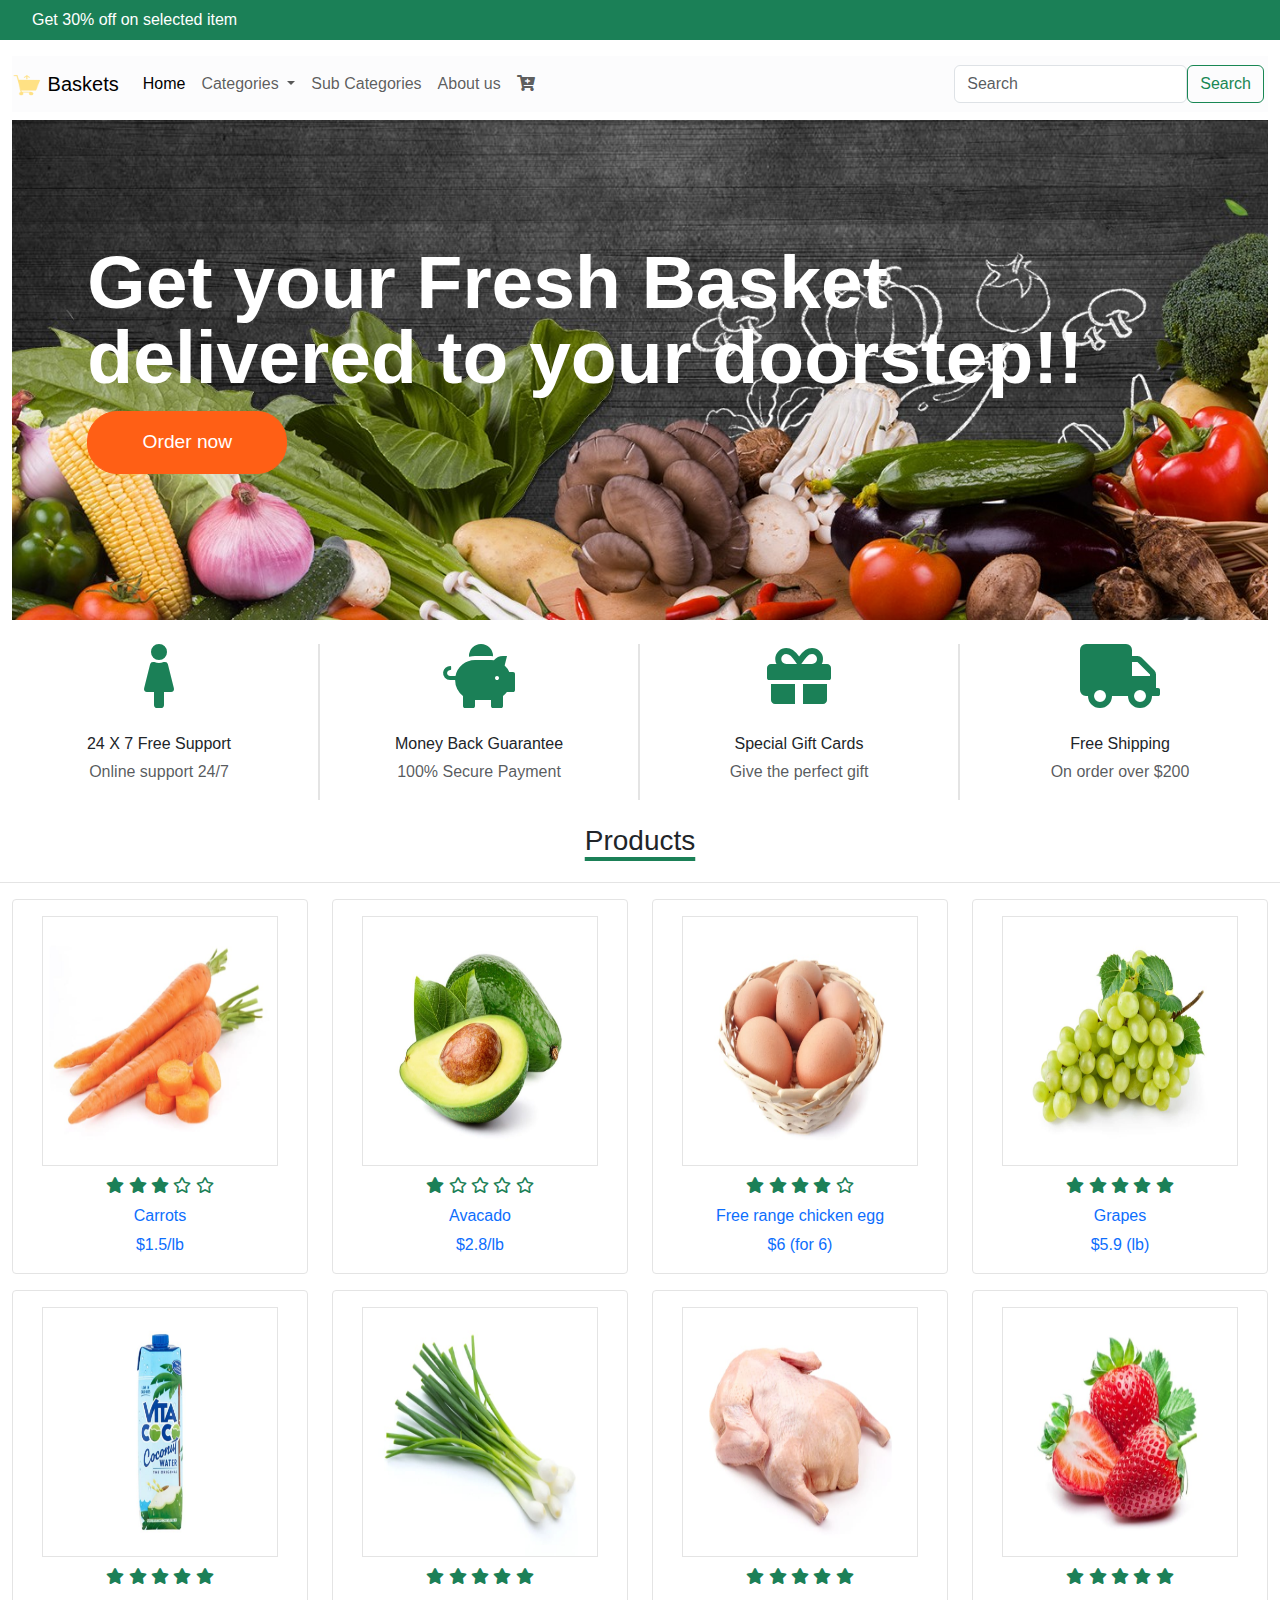
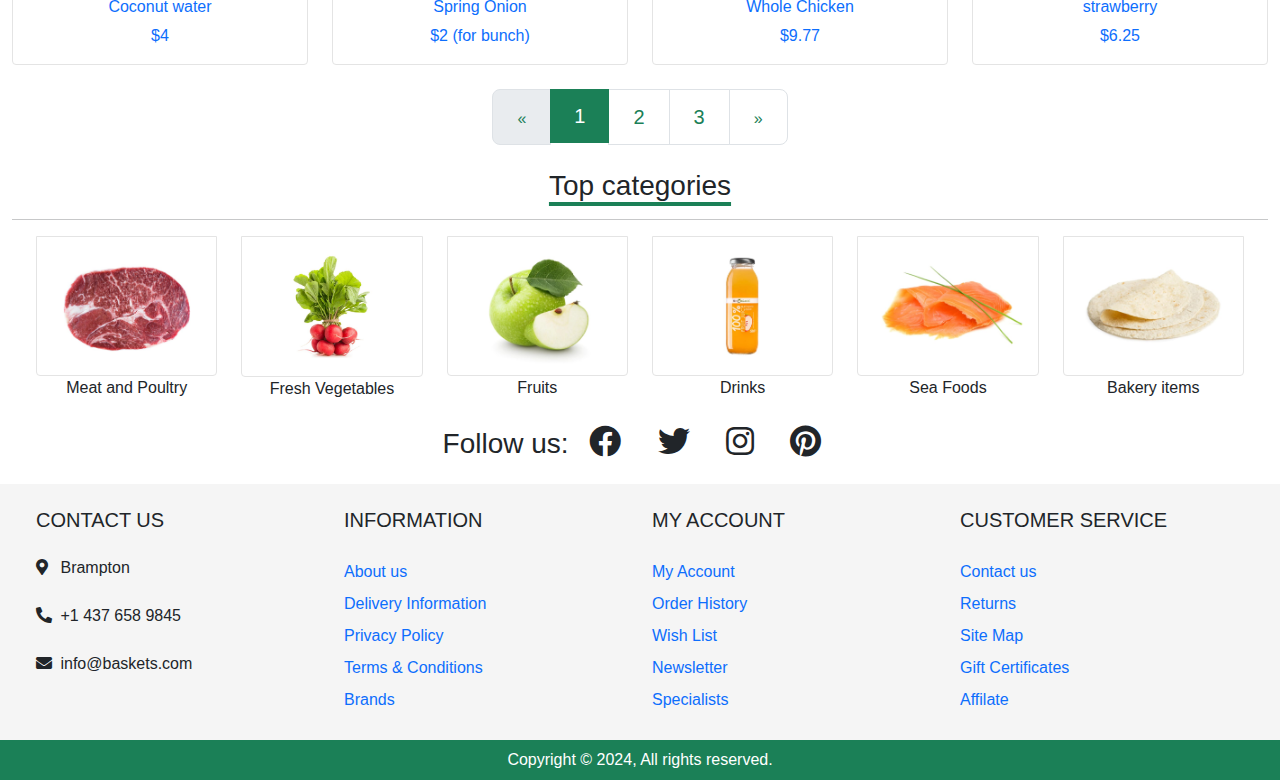
<file: index.html>
<!DOCTYPE html>
<html lang="en">
  <head>
    <meta charset="UTF-8" />
    <meta http-equiv="X-UA-Compatible" content="IE=edge" />
    <meta name="viewport" content="width=device-width, initial-scale=1.0" />
    <title>Home</title>
    <link rel="stylesheet" type="text/css" href="styles/styles.css" />
    <link
      rel="stylesheet"
      href="https://cdnjs.cloudflare.com/ajax/libs/font-awesome/5.15.3/css/all.min.css"
    />
    <link
      href="https://cdn.jsdelivr.net/npm/bootstrap@5.3.3/dist/css/bootstrap.min.css"
      rel="stylesheet"
      integrity="sha384-QWTKZyjpPEjISv5WaRU9OFeRpok6YctnYmDr5pNlyT2bRjXh0JMhjY6hW+ALEwIH"
      crossorigin="anonymous"
    />
  </head>
  <style></style>
  <body>
    <div class="container-fluid">
      <!--top message-->
      <p class="row t-msg py-2">Get 30% off on selected item</p>
      <!--top message ends-->
      <div class="container-flid">
        <!--Navbar begins-->
        <nav
          class="navbar navbar-expand-lg bg-body-tertiary nav-bg bg-light-subtle"
        >
          <a class="navbar-brand" href="#">
            <img
              src="images/Baskets_transparent.png"
              alt="Logo"
              width="30"
              height="24"
              class="d-inline-block align-text-top"
            />
            Baskets
          </a>
          <button
            class="navbar-toggler"
            type="button"
            data-bs-toggle="collapse"
            data-bs-target="#navbarSupportedContent"
            aria-controls="navbarSupportedContent"
            aria-expanded="false"
            aria-label="Toggle navigation"
          >
            <span class="navbar-toggler-icon"></span>
          </button>
          <div class="collapse navbar-collapse" id="navbarSupportedContent">
            <ul class="navbar-nav me-auto mb-2 mb-lg-0">
              <li class="nav-item">
                <a class="nav-link active" aria-current="page" href="index.html"
                  >Home</a
                >
              </li>

              <li class="nav-item dropdown">
                <a
                  class="nav-link dropdown-toggle"
                  href="#"
                  role="button"
                  data-bs-toggle="dropdown"
                  aria-expanded="false"
                >
                  Categories
                </a>
                <ul class="dropdown-menu">
                  <li>
                    <a class="dropdown-item" href="#">Meat and Poultry</a>
                  </li>
                  <li>
                    <a class="dropdown-item" href="#">Fresh Vegetables</a>
                  </li>
                  <li><a class="dropdown-item" href="#">Fruits</a></li>
                  <li><a class="dropdown-item" href="#">Drinks</a></li>
                  <li><a class="dropdown-item" href="#">Sea Foods</a></li>
                  <li><a class="dropdown-item" href="#">Bakery</a></li>
                </ul>
              </li>
              <li class="nav-item">
                <a class="nav-link" href="sub-category.html">Sub Categories</a>
              </li>
              <li class="nav-item">
                <a class="nav-link" href="#">About us</a>
              </li>
              <li class="nav-item">
                <a class="nav-link" href="cart-page.html"
                  ><i class="fas fa-cart-plus"></i
                ></a>
              </li>
            </ul>
            <form class="d-flex pe-1" role="search">
              <input
                class="form-control"
                type="search"
                placeholder="Search"
                aria-label="Search"
              />
              <button class="btn btn-outline-success" type="submit">
                Search
              </button>
            </form>
          </div>
        </nav>

        <!--Navbar ends-->
        <!--hero section starts-->
        <div class="my-2 hero-section">
          <img src="images/hero-image.jpg" alt="" />
          <div class="lines">
            <p class="fw-bold lh-1">
              Get your Fresh Basket <br />
              delivered to your doorstep!!
            </p>
            <button class="btn btn-primary hero-button py-3 px-3">
              Order now
            </button>
          </div>
        </div>
        <!--hero section ends-->

        <!--ecommerce website feature starts-->

        <div class="key-features my-4 row">
          <div class="col-md-3 feature text-center">
            <i class="fas fa-female fa-4x mb-4"></i>
            <p class="font-weight-bold mb-1">24 X 7 Free Support</p>
            <p class="text-muted">Online support 24/7</p>
          </div>

          <div class="feature text-center col-md-3">
            <i class="fas fa-piggy-bank fa-4x mb-4"></i>
            <p class="font-weight-bold mb-1">Money Back Guarantee</p>
            <p class="text-muted">100% Secure Payment</p>
          </div>

          <div class="feature text-center col-md-3">
            <i class="fas fa-gift fa-4x mb-4"></i>
            <p class="font-weight-bold mb-1">Special Gift Cards</p>
            <p class="text-muted">Give the perfect gift</p>
          </div>

          <div class="feature text-center col-md-3">
            <i class="fas fa-truck fa-4x mb-4"></i>
            <p class="font-weight-bold mb-1">Free Shipping</p>
            <p class="text-muted">On order over $200</p>
          </div>
        </div>

        <!--ecommerce website feature ends-->

        <!--Products start here-->
        <div class="prod">
          <h3 class="h3 underline-effect text-center my-4">Products</h3>
          <div class="row products my-4">
            <div class="col-md-3 product-container">
              <a href="product-landing.html">
                <div class="pbox">
                  <div class="img-box mt-3">
                    <img class="img-fluid" src="images/carrot.jpg" />
                    <div class="hover-icons">
                      <i class="mr-2 fas fa-x fa-cart-plus"></i>
                      <i class="mr-2 fas fa-heart"></i>
                      <i class="mr-2 fas fa-balance-scale-left"></i>
                      <i class="mr-2 fas fa-eye"></i>
                      <i class="mr-2 fas fa-share-square"></i>
                    </div>
                  </div>
                  <div class="ratings text-center mt-2">
                    <span class="fas fa-star"></span>
                    <span class="fas fa-star"></span>
                    <span class="fas fa-star"></span>
                    <span class="far fa-star"></span>
                    <span class="far fa-star"></span>
                  </div>
                  <h6 class="mt-2 text-center">Carrots</h6>
                  <p class="text-center">$1.5/lb</p>
                </div>
              </a>
            </div>

            <div class="col-md-3 product-container">
              <a href="product-landing.html">
                <div class="pbox">
                  <div class="img-box mt-3">
                    <img src="images/avacado.jpg" />
                    <div class="hover-icons">
                      <i class="mr-2 fas fa-x fa-cart-plus"></i>
                      <i class="mr-2 fas fa-heart"></i>
                      <i class="mr-2 fas fa-balance-scale-left"></i>
                      <i class="mr-2 fas fa-eye"></i>
                      <i class="mr-2 fas fa-share-square"></i>
                    </div>
                  </div>
                  <div class="ratings mt-2 text-center">
                    <span class="fas fa-star"></span>
                    <span class="far fa-star"></span>
                    <span class="far fa-star"></span>
                    <span class="far fa-star"></span>
                    <span class="far fa-star"></span>
                  </div>
                  <h6 class="mt-2 text-center">Avacado</h6>
                  <p class="text-center">$2.8/lb</p>
                </div>
              </a>
            </div>

            <div class="col-md-3 product-container">
              <a href="product-landing.html">
                <div class="pbox">
                  <div class="img-box mt-3">
                    <img src="images/eggs.jpg" />
                    <div class="hover-icons">
                      <i class="mr-2 fas fa-x fa-cart-plus"></i>
                      <i class="mr-2 fas fa-heart"></i>
                      <i class="mr-2 fas fa-balance-scale-left"></i>
                      <i class="mr-2 fas fa-eye"></i>
                      <i class="mr-2 fas fa-share-square"></i>
                    </div>
                  </div>
                  <div class="ratings mt-2 text-center">
                    <span class="fas fa-star"></span>
                    <span class="fas fa-star"></span>
                    <span class="fas fa-star"></span>
                    <span class="fas fa-star"></span>
                    <span class="far fa-star"></span>
                  </div>
                  <h6 class="mt-2 text-center">Free range chicken egg</h6>
                  <p class="text-center">$6 (for 6)</p>
                </div>
              </a>
            </div>

            <div class="col-md-3 product-container">
              <a href="product-landing.html">
                <div class="pbox">
                  <div class="img-box mt-3">
                    <img src="images/grapes.jpg" />
                    <div class="hover-icons">
                      <i class="mr-2 fas fa-x fa-cart-plus"></i>
                      <i class="mr-2 fas fa-heart"></i>
                      <i class="mr-2 fas fa-balance-scale-left"></i>
                      <i class="mr-2 fas fa-eye"></i>
                      <i class="mr-2 fas fa-share-square"></i>
                    </div>
                  </div>
                  <div class="ratings mt-2 text-center">
                    <span class="fas fa-star"></span>
                    <span class="fas fa-star"></span>
                    <span class="fas fa-star"></span>
                    <span class="fas fa-star"></span>
                    <span class="fas fa-star"></span>
                  </div>
                  <h6 class="mt-2 text-center">Grapes</h6>
                  <p class="text-center">$5.9 (lb)</p>
                </div>
              </a>
            </div>

            <div class="col-md-3 product-container">
              <a href="product-landing.html">
                <div class="pbox">
                  <div class="img-box mt-3">
                    <img src="images/cocunut-water.jpg" />
                    <div class="hover-icons">
                      <i class="mr-2 fas fa-x fa-cart-plus"></i>
                      <i class="mr-2 fas fa-heart"></i>
                      <i class="mr-2 fas fa-balance-scale-left"></i>
                      <i class="mr-2 fas fa-eye"></i>
                      <i class="mr-2 fas fa-share-square"></i>
                    </div>
                  </div>
                  <div class="ratings mt-2 text-center">
                    <span class="fas fa-star"></span>
                    <span class="fas fa-star"></span>
                    <span class="fas fa-star"></span>
                    <span class="fas fa-star"></span>
                    <span class="fas fa-star"></span>
                  </div>
                  <h6 class="mt-2 text-center">Coconut water</h6>
                  <p class="text-center">$4</p>
                </div>
              </a>
            </div>

            <div class="col-md-3 product-container">
              <a href="product-landing.html">
                <div class="pbox">
                  <div class="img-box mt-3">
                    <img src="images/spring-onion.jpg" />
                    <div class="hover-icons">
                      <i class="mr-2 fas fa-x fa-cart-plus"></i>
                      <i class="mr-2 fas fa-heart"></i>
                      <i class="mr-2 fas fa-balance-scale-left"></i>
                      <i class="mr-2 fas fa-eye"></i>
                      <i class="mr-2 fas fa-share-square"></i>
                    </div>
                  </div>
                  <div class="ratings mt-2 text-center">
                    <span class="fas fa-star"></span>
                    <span class="fas fa-star"></span>
                    <span class="fas fa-star"></span>
                    <span class="fas fa-star"></span>
                    <span class="fas fa-star"></span>
                  </div>
                  <h6 class="mt-2 text-center">Spring Onion</h6>
                  <p class="text-center">$2 (for bunch)</p>
                </div>
              </a>
            </div>

            <div class="col-md-3 product-container">
              <a href="product-landing.html">
                <div class="pbox">
                  <div class="img-box mt-3">
                    <img src="images/whole-chicken.jpg" />
                    <div class="hover-icons">
                      <i class="mr-2 fas fa-x fa-cart-plus"></i>
                      <i class="mr-2 fas fa-heart"></i>
                      <i class="mr-2 fas fa-balance-scale-left"></i>
                      <i class="mr-2 fas fa-eye"></i>
                      <i class="mr-2 fas fa-share-square"></i>
                    </div>
                  </div>
                  <div class="ratings mt-2 text-center">
                    <span class="fas fa-star"></span>
                    <span class="fas fa-star"></span>
                    <span class="fas fa-star"></span>
                    <span class="fas fa-star"></span>
                    <span class="fas fa-star"></span>
                  </div>
                  <h6 class="mt-2 text-center">Whole Chicken</h6>
                  <p class="text-center">$9.77</p>
                </div>
              </a>
            </div>

            <div class="col-md-3 product-container">
              <a href="product-landing.html">
                <div class="pbox">
                  <div class="img-box mt-3">
                    <img src="images/strawberry.jpg" />
                    <div class="hover-icons">
                      <i class="mr-2 fas fa-x fa-cart-plus"></i>
                      <i class="mr-2 fas fa-heart"></i>
                      <i class="mr-2 fas fa-balance-scale-left"></i>
                      <i class="mr-2 fas fa-eye"></i>
                      <i class="mr-2 fas fa-share-square"></i>
                    </div>
                  </div>
                  <div class="ratings mt-2 text-center">
                    <span class="fas fa-star"></span>
                    <span class="fas fa-star"></span>
                    <span class="fas fa-star"></span>
                    <span class="fas fa-star"></span>
                    <span class="fas fa-star"></span>
                  </div>
                  <h6 class="mt-2 text-center">strawberry</h6>
                  <p class="text-center">$6.25</p>
                </div>
              </a>
            </div>
          </div>
        </div>
        <!--products ends here-->

        <!--pagination starts here-->
        <!-- WITH ARROWS -->
        <nav class="my-4 pagination-part">
          <ul class="pagination pagination-lg justify-content-center">
            <li class="page-item disabled">
              <a class="page-link" href="#">
                <span>&laquo;</span>
                <span class="sr-only">Previous</span>
              </a>
            </li>
            <li class="page-item active">
              <a class="page-link" href="#">1</a>
            </li>
            <li class="page-item">
              <a class="page-link" href="#">2</a>
            </li>
            <li class="page-item">
              <a class="page-link" href="#">3</a>
            </li>
            <li class="page-item">
              <a class="page-link" href="#">
                <span>&raquo;</span>
                <span class="sr-only">Next</span>
              </a>
            </li>
          </ul>
        </nav>
        <!--pagination ends here-->

        <!--top categories starts-->
        <h3 class="pl-4 mb-0 underline-effect my-4 text-center">
          Top categories
        </h3>
        <hr />
        <div class="row px-4 mb-4 top-categories">
          <div class="col-md-2">
            <div class="product-name">
              <div class="image-container">
                <img
                  class="img-fluid d-block mx-auto"
                  src="images/red-meat.jpg"
                  alt=""
                />
              </div>
              <p class="mb-0 text-center">Meat and Poultry</p>
            </div>
          </div>

          <div class="col-md-2">
            <div class="product-name">
              <div class="image-container">
                <img
                  class="img-fluid d-block mx-auto"
                  src="images/radish.jpg"
                  alt=""
                />
              </div>
              <p class="mb-0 text-center">Fresh Vegetables</p>
            </div>
          </div>

          <div class="col-md-2">
            <div class="product-name">
              <div class="image-container">
                <img
                  class="img-fluid d-block mx-auto"
                  src="images/green-apple.jpg"
                  alt=""
                />
              </div>
              <p class="mb-0 text-center">Fruits</p>
            </div>
          </div>

          <div class="col-md-2">
            <div class="product-name">
              <div class="image-container">
                <img
                  class="img-fluid d-block mx-auto"
                  src="images/orange-juice.jpg"
                  alt=""
                />
              </div>
              <p class="mb-0 text-center">Drinks</p>
            </div>
          </div>

          <div class="col-md-2">
            <div class="product-name">
              <div class="image-container">
                <img
                  class="img-fluid d-block mx-auto"
                  src="images/salmon.jpg"
                  alt=""
                />
              </div>
              <p class="mb-0 text-center">Sea Foods</p>
            </div>
          </div>

          <div class="col-md-2">
            <div class="product-name">
              <div class="image-container">
                <img
                  class="img-fluid d-block mx-auto"
                  src="images/tortillas.jpg"
                  alt=""
                />
              </div>
              <p class="mb-0 text-center">Bakery items</p>
            </div>
          </div>
        </div>
        <!--top categories ends-->

        <!--testimonial, newsletter and social links starts-->
        <div class="testimonial">
          <div class="social-links text-center">
            <h3 class="d-inline">Follow us:</h3>
            <i class="mx-3 fab fa-facebook fa-2x"></i>
            <i class="mx-3 fab fa-twitter fa-2x"></i>
            <i class="mx-3 fab fa-instagram fa-2x"></i>
            <i class="mx-3 fab fa-pinterest fa-2x"></i>
          </div>
        </div>
        <!--estimonial, newsletter and social links ends-->

        <!--bottom 4-colums starts-->
        <div class="row mt-4 p-4 footer-display">
          <div class="col-md-3 contact">
            <h5 class="mb-4">CONTACT US</h5>

            <span class="map-icon-para icon-para"
              ><i class="fa fa-map-marker-alt mr-2"></i>
              <p class="d-inline">Brampton</p>
            </span>

            <br /><br />

            <span class="call-icon-para icon-para">
              <i class="fa fa-phone-alt mr-2"></i>
              <p class="d-inline">+1 437 658 9845</p>
            </span>

            <br /><br />

            <span class="email-icon-para icon-para">
              <i class="fa fa-envelope mr-2"></i>
              <p class="d-inline">info@baskets.com</p>
            </span>
          </div>

          <div class="col-md-3 info">
            <h5 class="mb-4">INFORMATION</h5>
            <ul class="m-0 p-0">
              <li class="py-1"><a href="#">About us</a></li>
              <li class="py-1"><a href="#">Delivery Information</a></li>
              <li class="py-1"><a href="#">Privacy Policy</a></li>
              <li class="py-1"><a href="#">Terms & Conditions</a></li>
              <li class="py-1"><a href="#">Brands</a></li>
            </ul>
          </div>

          <div class="col-md-3 account">
            <h5 class="mb-4">MY ACCOUNT</h5>
            <ul class="m-0 p-0">
              <li class="py-1"><a href="#">My Account</a></li>
              <li class="py-1"><a href="#">Order History</a></li>
              <li class="py-1"><a href="#">Wish List</a></li>
              <li class="py-1"><a href="#">Newsletter</a></li>
              <li class="py-1"><a href="#">Specialists</a></li>
            </ul>
          </div>

          <div class="col-md-3 cust-service">
            <h5 class="mb-4">CUSTOMER SERVICE</h5>
            <ul class="m-0 p-0">
              <li class="py-1"><a href="#">Contact us</a></li>
              <li class="py-1"><a href="#">Returns</a></li>
              <li class="py-1"><a href="#">Site Map</a></li>
              <li class="py-1"><a href="#">Gift Certificates</a></li>
              <li class="py-1"><a href="#">Affilate</a></li>
            </ul>
          </div>
        </div>
        <!--bottom 4 column ends-->

        <!--Footer starts here-->
        <footer class="row">
          <p class="text-center py-2">Copyright © 2024, All rights reserved.</p>
        </footer>

        <!--footer ends here-->
      </div>
    </div>
    <script
      src="https://code.jquery.com/jquery-3.2.1.slim.min.js"
      integrity="sha384-KJ3o2DKtIkvYIK3UENzmM7KCkRr/rE9/Qpg6aAZGJwFDMVNA/GpGFF93hXpG5KkN"
      crossorigin="anonymous"
    ></script>
    <script
      src="https://cdn.jsdelivr.net/npm/@popperjs/core@2.11.8/dist/umd/popper.min.js"
      integrity="sha384-I7E8VVD/ismYTF4hNIPjVp/Zjvgyol6VFvRkX/vR+Vc4jQkC+hVqc2pM8ODewa9r"
      crossorigin="anonymous"
    ></script>
    <script
      src="https://cdn.jsdelivr.net/npm/bootstrap@5.3.3/dist/js/bootstrap.min.js"
      integrity="sha384-0pUGZvbkm6XF6gxjEnlmuGrJXVbNuzT9qBBavbLwCsOGabYfZo0T0to5eqruptLy"
      crossorigin="anonymous"
    ></script>
  </body>
</html>
</file>
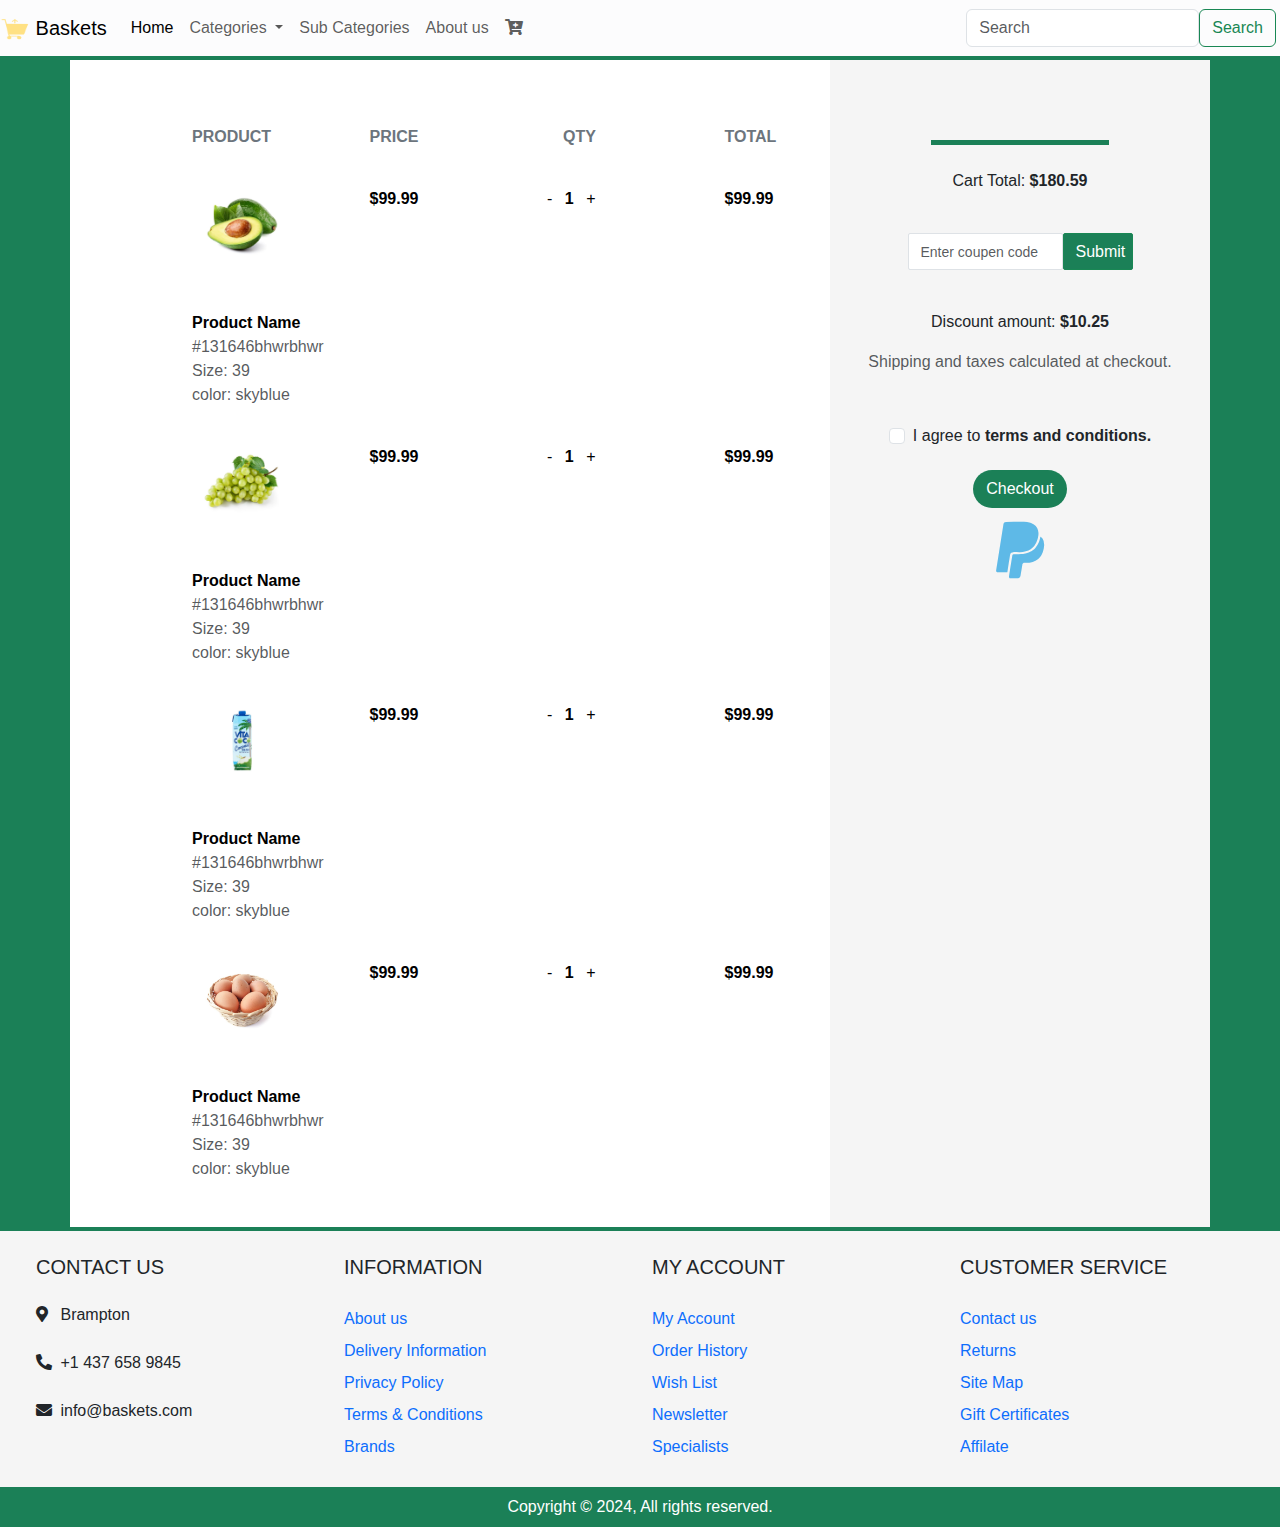
<file: cart-page.html>
<!DOCTYPE html>
<html lang="en">
  <head>
    <meta charset="UTF-8" />
    <meta http-equiv="X-UA-Compatible" content="IE=edge" />
    <meta name="viewport" content="width=device-width, initial-scale=1.0" />
    <title>Cart</title>
    <link rel="stylesheet" href="styles/cart.css" />
    <link rel="stylesheet" href="styles/styles.css" />
    <link
      rel="stylesheet"
      href="https://cdnjs.cloudflare.com/ajax/libs/font-awesome/5.15.3/css/all.min.css"
    />
    <link
      href="https://cdn.jsdelivr.net/npm/bootstrap@5.3.3/dist/css/bootstrap.min.css"
      rel="stylesheet"
      integrity="sha384-QWTKZyjpPEjISv5WaRU9OFeRpok6YctnYmDr5pNlyT2bRjXh0JMhjY6hW+ALEwIH"
      crossorigin="anonymous"
    />
  </head>
  <body class="bg">
    <!--Navbar begins-->
    <nav
      class="navbar navbar-expand-lg bg-body-tertiary nav-bg bg-light-subtle"
    >
      <a class="navbar-brand" href="#">
        <img
          src="images/Baskets_transparent.png"
          alt="Logo"
          width="30"
          height="24"
          class="d-inline-block align-text-top"
        />
        Baskets
      </a>
      <button
        class="navbar-toggler"
        type="button"
        data-bs-toggle="collapse"
        data-bs-target="#navbarSupportedContent"
        aria-controls="navbarSupportedContent"
        aria-expanded="false"
        aria-label="Toggle navigation"
      >
        <span class="navbar-toggler-icon"></span>
      </button>
      <div class="collapse navbar-collapse" id="navbarSupportedContent">
        <ul class="navbar-nav me-auto mb-2 mb-lg-0">
          <li class="nav-item">
            <a class="nav-link active" aria-current="page" href="index.html"
              >Home</a
            >
          </li>

          <li class="nav-item dropdown">
            <a
              class="nav-link dropdown-toggle"
              href="#"
              role="button"
              data-bs-toggle="dropdown"
              aria-expanded="false"
            >
              Categories
            </a>
            <ul class="dropdown-menu">
              <li>
                <a class="dropdown-item" href="#">Meat and Poultry</a>
              </li>
              <li>
                <a class="dropdown-item" href="#">Fresh Vegetables</a>
              </li>
              <li><a class="dropdown-item" href="#">Fruits</a></li>
              <li><a class="dropdown-item" href="#">Drinks</a></li>
              <li><a class="dropdown-item" href="#">Sea Foods</a></li>
              <li><a class="dropdown-item" href="#">Bakery</a></li>
            </ul>
          </li>
          <li class="nav-item">
            <a class="nav-link" href="sub-category.html">Sub Categories</a>
          </li>
          <li class="nav-item">
            <a class="nav-link" href="#">About us</a>
          </li>
          <li class="nav-item">
            <a class="nav-link" href="cart-page.html"
              ><i class="fas fa-cart-plus"></i
            ></a>
          </li>
        </ul>
        <form class="d-flex pe-1" role="search">
          <input
            class="form-control"
            type="search"
            placeholder="Search"
            aria-label="Search"
          />
          <button class="btn btn-outline-success" type="submit">Search</button>
        </form>
      </div>
    </nav>

    <!--Navbar ends-->
    <div class="container bgw mt-1">
      <div class="row">
        <div class="col-md-8 table-container">
          <table class="container table revised-table">
            <thead>
              <tr>
                <th class="text-secondary fw-bold" scope="col">PRODUCT</th>
                <th class="text-secondary fw-bold" scope="col">PRICE</th>
                <th class="text-secondary fw-bold ps-4" scope="col">QTY</th>
                <th class="text-secondary fw-bold" scope="col">TOTAL</th>
              </tr>
            </thead>
            <tbody>
              <tr>
                <th scope="row">
                  <div class="img-box me-0 pe-0">
                    <img class="img-fluid" src="images/avacado.jpg" />
                  </div>
                  <div class="product-fet mt-4 me-0 pe-0">
                    <p class="fw-bold mb-0 pb-0">Product Name</p>
                    <p class="text-muted mb-0 pb-0">#131646bhwrbhwr</p>
                    <p class="text-muted mb-0 pb-0">Size: 39</p>
                    <p class="text-muted mb-0 pb-0">color: skyblue</p>
                  </div>
                </th>
                <td><b>$99.99</b><br /></td>
                <td>
                  <p class="d-inline me-2">-</p>
                  <p class="d-inline fw-bold me-2">1</p>
                  <p class="d-inline">+</p>
                </td>

                <td>
                  <b>$99.99</b>
                </td>
              </tr>

              <tr>
                <th scope="row">
                  <div class="img-box me-0 pe-0">
                    <img class="img-fluid" src="images/grapes.jpg" />
                  </div>
                  <div class="product-fet mt-4 me-0 pe-0">
                    <p class="fw-bold mb-0 pb-0">Product Name</p>
                    <p class="text-muted mb-0 pb-0">#131646bhwrbhwr</p>
                    <p class="text-muted mb-0 pb-0">Size: 39</p>
                    <p class="text-muted mb-0 pb-0">color: skyblue</p>
                  </div>
                </th>
                <td><b>$99.99</b><br /></td>
                <td>
                  <p class="d-inline me-2">-</p>
                  <p class="d-inline fw-bold me-2">1</p>
                  <p class="d-inline">+</p>
                </td>

                <td>
                  <b>$99.99</b>
                </td>
              </tr>

              <tr>
                <th scope="row">
                  <div class="img-box me-0 pe-0">
                    <img class="img-fluid" src="images/cocunut-water.jpg" />
                  </div>
                  <div class="product-fet mt-4 me-0 pe-0">
                    <p class="fw-bold mb-0 pb-0">Product Name</p>
                    <p class="text-muted mb-0 pb-0">#131646bhwrbhwr</p>
                    <p class="text-muted mb-0 pb-0">Size: 39</p>
                    <p class="text-muted mb-0 pb-0">color: skyblue</p>
                  </div>
                </th>
                <td><b>$99.99</b><br /></td>
                <td>
                  <p class="d-inline me-2">-</p>
                  <p class="d-inline fw-bold me-2">1</p>
                  <p class="d-inline">+</p>
                </td>

                <td>
                  <b>$99.99</b>
                </td>
              </tr>

              <tr>
                <th scope="row">
                  <div class="img-box me-0 pe-0">
                    <img class="img-fluid" src="images/eggs.jpg" />
                  </div>
                  <div class="product-fet mt-4 me-0 pe-0">
                    <p class="fw-bold mb-0 pb-0">Product Name</p>
                    <p class="text-muted mb-0 pb-0">#131646bhwrbhwr</p>
                    <p class="text-muted mb-0 pb-0">Size: 39</p>
                    <p class="text-muted mb-0 pb-0">color: skyblue</p>
                  </div>
                </th>
                <td><b>$99.99</b><br /></td>
                <td>
                  <p class="d-inline me-2">-</p>
                  <p class="d-inline fw-bold me-2">1</p>
                  <p class="d-inline">+</p>
                </td>

                <td>
                  <b>$99.99</b>
                </td>
              </tr>
            </tbody>
          </table>
        </div>
        <div class="col-md-4 rightpart text-center">
          <div class="line bg mb-4"></div>
          <p class="text-center">Cart Total: <b>$180.59</b></p>
          <br />

          <form class="d-flex align-items-center">
            <input
              class="form-control"
              type="text"
              placeholder="Enter coupen code "
              aria-label="Search"
            />
            <button class="btn btn-outline-success my-0 py-0" type="submit">
              Submit
            </button>
          </form>
          <p class="text-center ttl">Discount amount: <b>$10.25</b></p>

          <p class="text-muted text-center">
            Shipping and taxes calculated at checkout.
          </p>

          <div class="form-check">
            <label class="form-check-label mr-2">
              <input type="checkbox" class="form-check-input" /> I agree to
              <b>terms and conditions.</b>
            </label>
          </div>
          <button class="btn">Checkout</button><br />
          <i class="fab fa-paypal fa-4x"></i>
        </div>
      </div>
    </div>
    <!--bottom 4-colums starts-->
    <div class="container-fluid">
      <div class="row mt-1 p-4 footer-display">
        <div class="col-md-3 contact">
          <h5 class="mb-4">CONTACT US</h5>

          <span class="map-icon-para icon-para"
            ><i class="fa fa-map-marker-alt mr-2"></i>
            <p class="d-inline">Brampton</p>
          </span>

          <br /><br />

          <span class="call-icon-para icon-para">
            <i class="fa fa-phone-alt mr-2"></i>
            <p class="d-inline">+1 437 658 9845</p>
          </span>

          <br /><br />

          <span class="email-icon-para icon-para">
            <i class="fa fa-envelope mr-2"></i>
            <p class="d-inline">info@baskets.com</p>
          </span>
        </div>

        <div class="col-md-3 info">
          <h5 class="mb-4">INFORMATION</h5>
          <ul class="m-0 p-0">
            <li class="py-1"><a href="#">About us</a></li>
            <li class="py-1"><a href="#">Delivery Information</a></li>
            <li class="py-1"><a href="#">Privacy Policy</a></li>
            <li class="py-1"><a href="#">Terms & Conditions</a></li>
            <li class="py-1"><a href="#">Brands</a></li>
          </ul>
        </div>

        <div class="col-md-3 account">
          <h5 class="mb-4">MY ACCOUNT</h5>
          <ul class="m-0 p-0">
            <li class="py-1"><a href="#">My Account</a></li>
            <li class="py-1"><a href="#">Order History</a></li>
            <li class="py-1"><a href="#">Wish List</a></li>
            <li class="py-1"><a href="#">Newsletter</a></li>
            <li class="py-1"><a href="#">Specialists</a></li>
          </ul>
        </div>

        <div class="col-md-3 cust-service">
          <h5 class="mb-4">CUSTOMER SERVICE</h5>
          <ul class="m-0 p-0">
            <li class="py-1"><a href="#">Contact us</a></li>
            <li class="py-1"><a href="#">Returns</a></li>
            <li class="py-1"><a href="#">Site Map</a></li>
            <li class="py-1"><a href="#">Gift Certificates</a></li>
            <li class="py-1"><a href="#">Affilate</a></li>
          </ul>
        </div>
      </div>
      <!--bottom 4 column ends-->

      <!--Footer starts here-->
      <footer class="row">
        <p class="text-center py-2">Copyright © 2024, All rights reserved.</p>
      </footer>
    </div>
    <script
      src="https://cdn.jsdelivr.net/npm/@popperjs/core@2.11.8/dist/umd/popper.min.js"
      integrity="sha384-I7E8VVD/ismYTF4hNIPjVp/Zjvgyol6VFvRkX/vR+Vc4jQkC+hVqc2pM8ODewa9r"
      crossorigin="anonymous"
    ></script>
    <script
      src="https://cdn.jsdelivr.net/npm/bootstrap@5.3.3/dist/js/bootstrap.min.js"
      integrity="sha384-0pUGZvbkm6XF6gxjEnlmuGrJXVbNuzT9qBBavbLwCsOGabYfZo0T0to5eqruptLy"
      crossorigin="anonymous"
    ></script>
  </body>
</html>
</file>
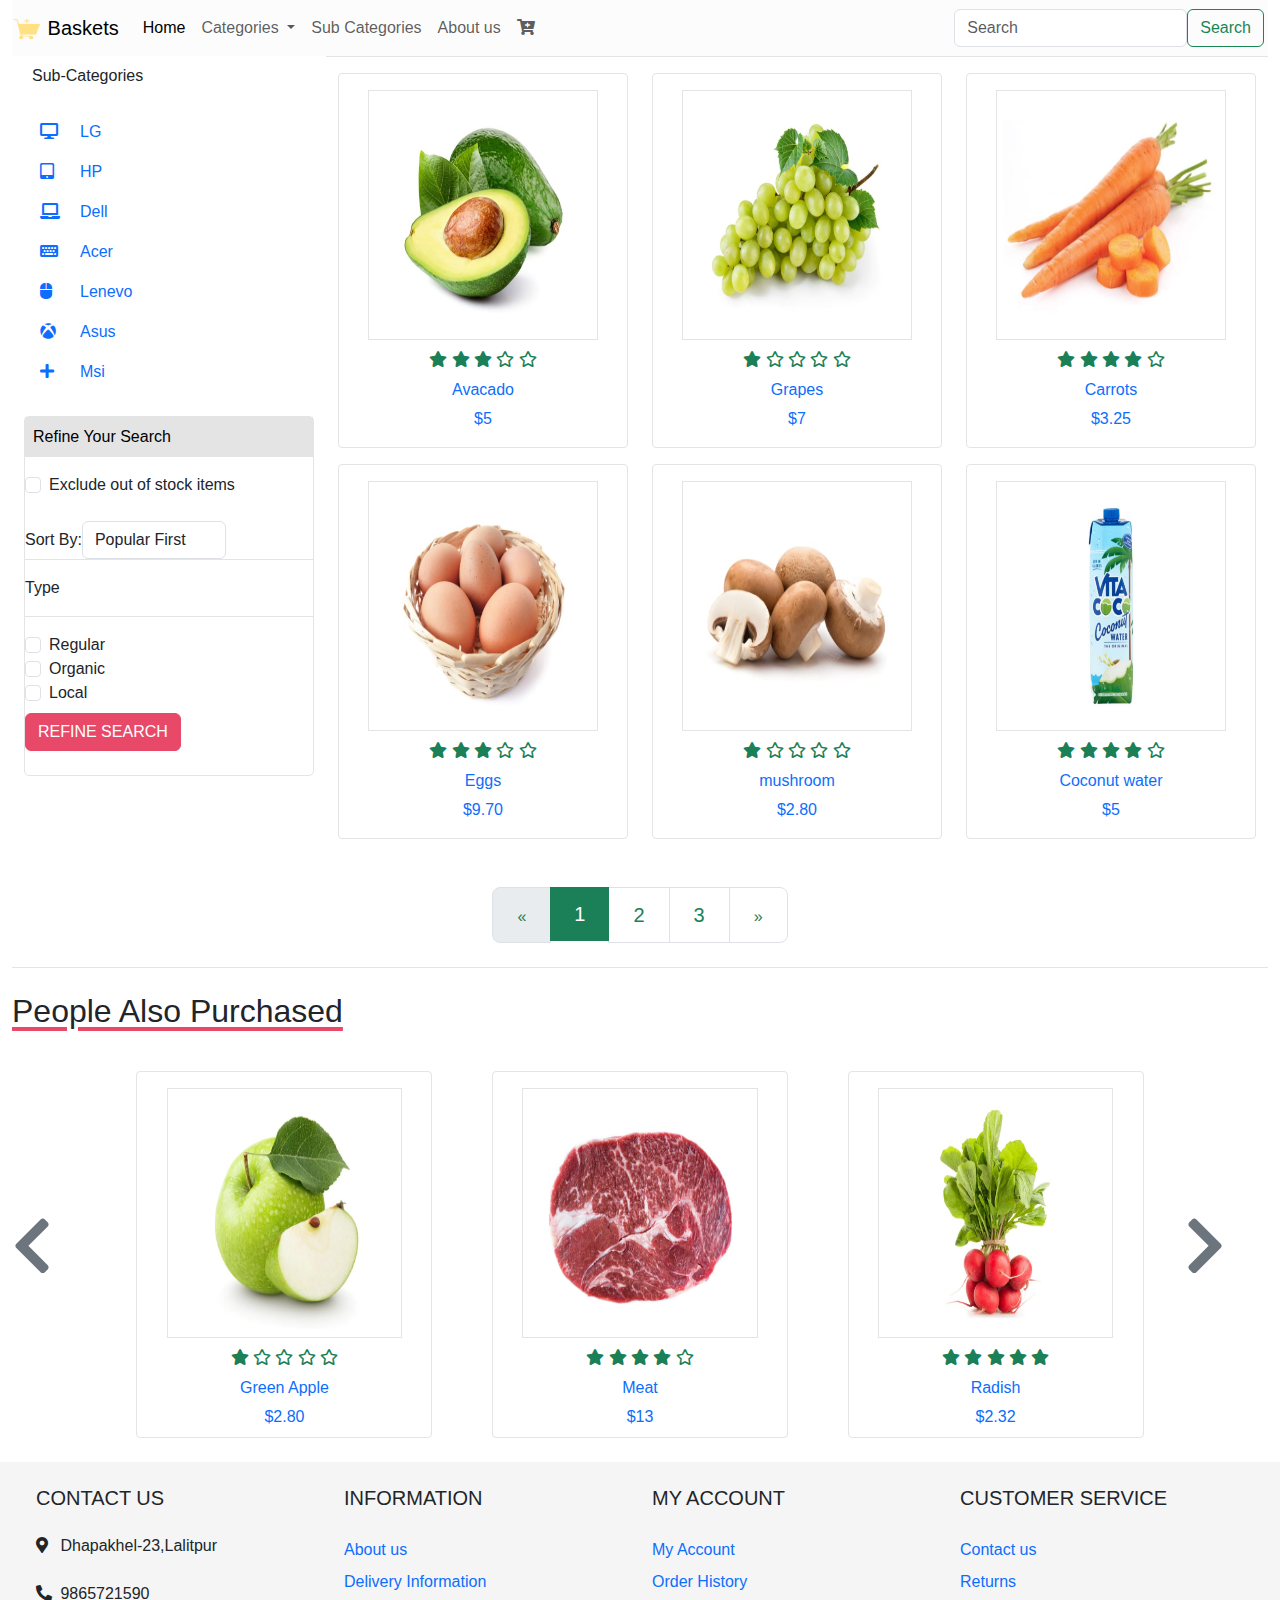
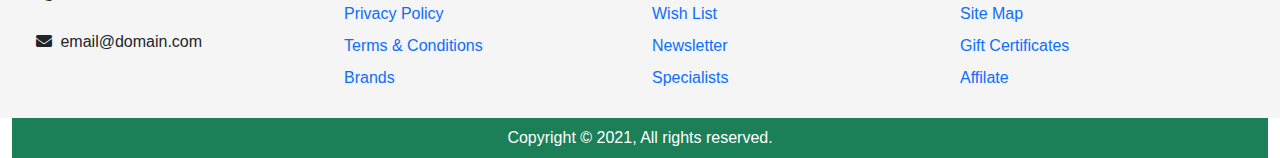
<file: sub-category.html>
<!DOCTYPE html>
<html lang="en">
  <head>
    <meta charset="UTF-8" />
    <meta http-equiv="X-UA-Compatible" content="IE=edge" />
    <meta name="viewport" content="width=device-width, initial-scale=1.0" />
    <title>Home</title>
    <link rel="stylesheet" type="text/css" href="styles/styles.css" />
    <link rel="stylesheet" type="text/css" href="styles/sub-category.css" />
    <link rel="stylesheet" type="text/css" href="styles/product-landing.css" />
    <link
      rel="stylesheet"
      href="https://cdnjs.cloudflare.com/ajax/libs/font-awesome/5.15.3/css/all.min.css"
    />
    <link
      href="https://cdn.jsdelivr.net/npm/bootstrap@5.3.3/dist/css/bootstrap.min.css"
      rel="stylesheet"
      integrity="sha384-QWTKZyjpPEjISv5WaRU9OFeRpok6YctnYmDr5pNlyT2bRjXh0JMhjY6hW+ALEwIH"
      crossorigin="anonymous"
    />
  </head>
  <body>
    <div class="container-fluid">
      <!--Navbar begins-->
      <nav
        class="navbar navbar-expand-lg bg-body-tertiary nav-bg bg-light-subtle"
      >
        <a class="navbar-brand" href="#">
          <img
            src="images/Baskets_transparent.png"
            alt="Logo"
            width="30"
            height="24"
            class="d-inline-block align-text-top"
          />
          Baskets
        </a>
        <button
          class="navbar-toggler"
          type="button"
          data-bs-toggle="collapse"
          data-bs-target="#navbarSupportedContent"
          aria-controls="navbarSupportedContent"
          aria-expanded="false"
          aria-label="Toggle navigation"
        >
          <span class="navbar-toggler-icon"></span>
        </button>
        <div class="collapse navbar-collapse" id="navbarSupportedContent">
          <ul class="navbar-nav me-auto mb-2 mb-lg-0">
            <li class="nav-item">
              <a class="nav-link active" aria-current="page" href="index.html"
                >Home</a
              >
            </li>

            <li class="nav-item dropdown">
              <a
                class="nav-link dropdown-toggle"
                href="#"
                role="button"
                data-bs-toggle="dropdown"
                aria-expanded="false"
              >
                Categories
              </a>
              <ul class="dropdown-menu">
                <li>
                  <a class="dropdown-item" href="#">Meat and Poultry</a>
                </li>
                <li>
                  <a class="dropdown-item" href="#">Fresh Vegetables</a>
                </li>
                <li><a class="dropdown-item" href="#">Fruits</a></li>
                <li><a class="dropdown-item" href="#">Drinks</a></li>
                <li><a class="dropdown-item" href="#">Sea Foods</a></li>
                <li><a class="dropdown-item" href="#">Bakery</a></li>
              </ul>
            </li>
            <li class="nav-item">
              <a class="nav-link" href="sub-category.html">Sub Categories</a>
            </li>
            <li class="nav-item">
              <a class="nav-link" href="#">About us</a>
            </li>
            <li class="nav-item">
              <a class="nav-link" href="cart-page.html"
                ><i class="fas fa-cart-plus"></i
              ></a>
            </li>
          </ul>
          <form class="d-flex pe-1" role="search">
            <input
              class="form-control"
              type="search"
              placeholder="Search"
              aria-label="Search"
            />
            <button class="btn btn-outline-success" type="submit">
              Search
            </button>
          </form>
        </div>
      </nav>

      <!--Navbar ends-->

      <!--category box and caraousal starts-->
      <div class="container-fluid">
        <div class="row category-carausal">
          <div class="col-md-3">
            <ul class="nav flex-column mb-4">
              <p class="p-2">Sub-Categories</p>
              <li class="nav-item">
                <a class="nav-link active" href="#"
                  ><i class="fa fa-desktop mr-1" style="width: 40px"></i>LG</a
                >
              </li>
              <li class="nav-item d-flex">
                <a class="nav-link" href="#"
                  ><i class="fa fa-tablet-alt mr-1" style="width: 40px"></i
                  >HP</a
                >
              </li>
              <i class="fas fa-scanner-image"></i>
              <li class="nav-item">
                <a class="nav-link" href="#"
                  ><i class="fa fa-laptop mr-1" style="width: 40px"></i>Dell</a
                >
              </li>
              <li class="nav-item">
                <a class="nav-link" href="#"
                  ><i class="fa fa-keyboard mr-1" style="width: 40px"></i
                  >Acer</a
                >
              </li>
              <li class="nav-item">
                <a class="nav-link" href="#"
                  ><i class="fa fa-mouse mr-1" style="width: 40px"></i>Lenevo</a
                >
              </li>
              <li class="nav-item">
                <a class="nav-link" href="#"
                  ><i class="fab fa-xbox mr-1" style="width: 40px"></i>Asus</a
                >
              </li>
              <li class="nav-item">
                <a class="nav-link" href="#"
                  ><i class="fa fa-plus mr-1" style="width: 40px"></i>Msi</a
                >
              </li>
            </ul>

            <div class="refine-part">
              <p class="head p-2">Refine Your Search</p>

              <div class="form-check ml-2 mb-4">
                <input
                  type="checkbox"
                  class="form-check-input"
                  id="checkexclude"
                />
                <label class="form-check-label" for="checkexclude"
                  >Exclude out of stock items</label
                >
              </div>

              <div class="form-group d-flex align-items-center ml-2">
                <label for="exampleFormControlSelect1">Sort By:</label>
                <select
                  class="form-control w-50 ml-4"
                  id="exampleFormControlSelect1"
                >
                  <option>Popular First</option>
                  <option>New arrival first</option>
                  <option>Old stock first</option>
                  <option>Price: High to Low</option>
                  <option>Price: Low to High</option>
                </select>
              </div>

              <p class="refine-basis py-3 pl-2" id="basis-with-bt">Type</p>

              <div class="form-check ml-2 mb-2">
                <input type="checkbox" class="form-check-input" id="checklg" />
                <label class="form-check-label" for="checklg">Regular</label>

                <br />

                <input type="checkbox" class="form-check-input" id="checkmd" />
                <label class="form-check-label" for="checkmd">Organic</label>

                <br />

                <input type="checkbox" class="form-check-input" id="checksm" />
                <label class="form-check-label" for="checksm">Local</label>
              </div>
              <div class="button-part text-right">
                <button class="btn mr-4 mb-4">REFINE SEARCH</button>
              </div>
            </div>
          </div>

          <div class="col-md-9">
            <!--Products start here-->
            <div class="row products mb-4">
              <div class="col-md-4 product-container">
                <a href="product-landing.html">
                  <div class="pbox">
                    <div class="img-box mt-3">
                      <img src="images/avacado.jpg" />
                      <div class="hover-icons">
                        <i class="mr-2 fas fa-x fa-cart-plus"></i>
                        <i class="mr-2 fas fa-heart"></i>
                        <i class="mr-2 fas fa-balance-scale-left"></i>
                        <i class="mr-2 fas fa-eye"></i>
                        <i class="mr-2 fas fa-share-square"></i>
                      </div>
                    </div>
                    <div class="ratings text-center mt-2">
                      <span class="fas fa-star"></span>
                      <span class="fas fa-star"></span>
                      <span class="fas fa-star"></span>
                      <span class="far fa-star"></span>
                      <span class="far fa-star"></span>
                    </div>
                    <h6 class="mt-2 text-center">Avacado</h6>
                    <p class="text-center">$5</p>
                  </div>
                </a>
              </div>

              <div class="col-md-4 product-container">
                <a href="product-landing.html">
                  <div class="pbox">
                    <div class="img-box mt-3">
                      <img src="images/grapes.jpg" />
                      <div class="hover-icons">
                        <i class="mr-2 fas fa-x fa-cart-plus"></i>
                        <i class="mr-2 fas fa-heart"></i>
                        <i class="mr-2 fas fa-balance-scale-left"></i>
                        <i class="mr-2 fas fa-eye"></i>
                        <i class="mr-2 fas fa-share-square"></i>
                      </div>
                    </div>
                    <div class="ratings mt-2 text-center">
                      <span class="fas fa-star"></span>
                      <span class="far fa-star"></span>
                      <span class="far fa-star"></span>
                      <span class="far fa-star"></span>
                      <span class="far fa-star"></span>
                    </div>
                    <h6 class="mt-2 text-center">Grapes</h6>
                    <p class="text-center">$7</p>
                  </div>
                </a>
              </div>

              <div class="col-md-4 product-container">
                <a href="product-landing.html">
                  <div class="pbox">
                    <div class="img-box mt-3">
                      <img src="images/carrot.jpg" />
                      <div class="hover-icons">
                        <i class="mr-2 fas fa-x fa-cart-plus"></i>
                        <i class="mr-2 fas fa-heart"></i>
                        <i class="mr-2 fas fa-balance-scale-left"></i>
                        <i class="mr-2 fas fa-eye"></i>
                        <i class="mr-2 fas fa-share-square"></i>
                      </div>
                    </div>
                    <div class="ratings mt-2 text-center">
                      <span class="fas fa-star"></span>
                      <span class="fas fa-star"></span>
                      <span class="fas fa-star"></span>
                      <span class="fas fa-star"></span>
                      <span class="far fa-star"></span>
                    </div>
                    <h6 class="mt-2 text-center">Carrots</h6>
                    <p class="text-center">$3.25</p>
                  </div>
                </a>
              </div>

              <div class="col-md-4 product-container">
                <a href="product-landing.html">
                  <div class="pbox">
                    <div class="img-box mt-3">
                      <img src="images/eggs.jpg" />
                      <div class="hover-icons">
                        <i class="mr-2 fas fa-x fa-cart-plus"></i>
                        <i class="mr-2 fas fa-heart"></i>
                        <i class="mr-2 fas fa-balance-scale-left"></i>
                        <i class="mr-2 fas fa-eye"></i>
                        <i class="mr-2 fas fa-share-square"></i>
                      </div>
                    </div>
                    <div class="ratings text-center mt-2">
                      <span class="fas fa-star"></span>
                      <span class="fas fa-star"></span>
                      <span class="fas fa-star"></span>
                      <span class="far fa-star"></span>
                      <span class="far fa-star"></span>
                    </div>
                    <h6 class="mt-2 text-center">Eggs</h6>
                    <p class="text-center">$9.70</p>
                  </div>
                </a>
              </div>

              <div class="col-md-4 product-container">
                <a href="product-landing.html">
                  <div class="pbox">
                    <div class="img-box mt-3">
                      <img src="images/mushroom.jpg" />
                      <div class="hover-icons">
                        <i class="mr-2 fas fa-x fa-cart-plus"></i>
                        <i class="mr-2 fas fa-heart"></i>
                        <i class="mr-2 fas fa-balance-scale-left"></i>
                        <i class="mr-2 fas fa-eye"></i>
                        <i class="mr-2 fas fa-share-square"></i>
                      </div>
                    </div>
                    <div class="ratings mt-2 text-center">
                      <span class="fas fa-star"></span>
                      <span class="far fa-star"></span>
                      <span class="far fa-star"></span>
                      <span class="far fa-star"></span>
                      <span class="far fa-star"></span>
                    </div>
                    <h6 class="mt-2 text-center">mushroom</h6>
                    <p class="text-center">$2.80</p>
                  </div>
                </a>
              </div>

              <div class="col-md-4 product-container">
                <a href="product-landing.html">
                  <div class="pbox">
                    <div class="img-box mt-3">
                      <img src="images/cocunut-water.jpg" />
                      <div class="hover-icons">
                        <i class="mr-2 fas fa-x fa-cart-plus"></i>
                        <i class="mr-2 fas fa-heart"></i>
                        <i class="mr-2 fas fa-balance-scale-left"></i>
                        <i class="mr-2 fas fa-eye"></i>
                        <i class="mr-2 fas fa-share-square"></i>
                      </div>
                    </div>
                    <div class="ratings mt-2 text-center">
                      <span class="fas fa-star"></span>
                      <span class="fas fa-star"></span>
                      <span class="fas fa-star"></span>
                      <span class="fas fa-star"></span>
                      <span class="far fa-star"></span>
                    </div>
                    <h6 class="mt-2 text-center">Coconut water</h6>
                    <p class="text-center">$5</p>
                  </div>
                </a>
              </div>
            </div>
          </div>
        </div>
      </div>

      <!--category box and carausal ends-->

      <!--pagination starts here-->
      <!-- WITH ARROWS -->
      <nav class="my-4 pagination-part">
        <ul class="pagination pagination-lg justify-content-center">
          <li class="page-item disabled">
            <a class="page-link" href="#">
              <span>&laquo;</span>
              <span class="sr-only">Previous</span>
            </a>
          </li>
          <li class="page-item active">
            <a class="page-link" href="#">1</a>
          </li>
          <li class="page-item">
            <a class="page-link" href="#">2</a>
          </li>
          <li class="page-item">
            <a class="page-link" href="#">3</a>
          </li>
          <li class="page-item">
            <a class="page-link" href="#">
              <span>&raquo;</span>
              <span class="sr-only">Next</span>
            </a>
          </li>
        </ul>
      </nav>
      <!--pagination ends here-->

      <!--product display section starts-->
      <!--Products start here-->
      <div class="products my-4">
        <h2 class="h2 my-4 underline-effect">People Also Purchased</h2>
        <div class="row">
          <div class="col-md-1 my-auto text-left">
            <i class="fa fa-chevron-left fa-4x text-secondary"></i>
          </div>

          <div class="col-md-3 product-container mx-auto">
            <a href="product-landing.html">
              <div class="pbox">
                <div class="img-box mt-3">
                  <img src="images/green-apple.jpg" />
                  <div class="hover-icons">
                    <i class="mr-2 fas fa-x fa-cart-plus"></i>
                    <i class="mr-2 fas fa-heart"></i>
                    <i class="mr-2 fas fa-balance-scale-left"></i>
                    <i class="mr-2 fas fa-eye"></i>
                    <i class="mr-2 fas fa-share-square"></i>
                  </div>
                </div>
                <div class="ratings mt-2 text-center">
                  <span class="fas fa-star"></span>
                  <span class="far fa-star"></span>
                  <span class="far fa-star"></span>
                  <span class="far fa-star"></span>
                  <span class="far fa-star"></span>
                </div>
                <h6 class="mt-2 text-center">Green Apple</h6>
                <p class="text-center my-2">$2.80</p>
              </div>
            </a>
          </div>

          <div class="col-md-3 product-container mx-auto">
            <a href="product-landing.html">
              <div class="pbox">
                <div class="img-box mt-3">
                  <img src="images/red-meat.jpg" />
                  <div class="hover-icons">
                    <i class="mr-2 fas fa-x fa-cart-plus"></i>
                    <i class="mr-2 fas fa-heart"></i>
                    <i class="mr-2 fas fa-balance-scale-left"></i>
                    <i class="mr-2 fas fa-eye"></i>
                    <i class="mr-2 fas fa-share-square"></i>
                  </div>
                </div>
                <div class="ratings mt-2 text-center">
                  <span class="fas fa-star"></span>
                  <span class="fas fa-star"></span>
                  <span class="fas fa-star"></span>
                  <span class="fas fa-star"></span>
                  <span class="far fa-star"></span>
                </div>
                <h6 class="mt-2 text-center">Meat</h6>
                <p class="text-center my-2">$13</p>
              </div>
            </a>
          </div>

          <div class="col-md-3 product-container mx-auto">
            <a href="product-landing.html">
              <div class="pbox">
                <div class="img-box mt-3">
                  <img src="images/radish.jpg" />
                  <div class="hover-icons">
                    <i class="mr-2 fas fa-x fa-cart-plus"></i>
                    <i class="mr-2 fas fa-heart"></i>
                    <i class="mr-2 fas fa-balance-scale-left"></i>
                    <i class="mr-2 fas fa-eye"></i>
                    <i class="mr-2 fas fa-share-square"></i>
                  </div>
                </div>
                <div class="ratings mt-2 text-center">
                  <span class="fas fa-star"></span>
                  <span class="fas fa-star"></span>
                  <span class="fas fa-star"></span>
                  <span class="fas fa-star"></span>
                  <span class="fas fa-star"></span>
                </div>
                <h6 class="mt-2 text-center">Radish</h6>
                <p class="text-center my-2">$2.32</p>
              </div>
            </a>
          </div>

          <div class="col-md-1 my-auto text-right">
            <i class="fa fa-chevron-right fa-4x text-secondary"></i>
          </div>
        </div>
      </div>
      <!--products ends here-->
      <!--product display section ends-->

      <!--bottom 4-colums starts-->
      <div class="row mt-4 p-4 footer-display">
        <div class="col-md-3 contact">
          <h5 class="mb-4">CONTACT US</h5>

          <span class="map-icon-para icon-para"
            ><i class="fa fa-map-marker-alt mr-2"></i>
            <p class="d-inline">Dhapakhel-23,Lalitpur</p>
          </span>

          <br /><br />

          <span class="call-icon-para icon-para">
            <i class="fa fa-phone-alt mr-2"></i>
            <p class="d-inline">9865721590</p>
          </span>

          <br /><br />

          <span class="email-icon-para icon-para">
            <i class="fa fa-envelope mr-2"></i>
            <p class="d-inline">email@domain.com</p>
          </span>
        </div>

        <div class="col-md-3 info">
          <h5 class="mb-4">INFORMATION</h5>
          <ul class="m-0 p-0">
            <li class="py-1"><a href="#">About us</a></li>
            <li class="py-1"><a href="#">Delivery Information</a></li>
            <li class="py-1"><a href="#">Privacy Policy</a></li>
            <li class="py-1"><a href="#">Terms & Conditions</a></li>
            <li class="py-1"><a href="#">Brands</a></li>
          </ul>
        </div>

        <div class="col-md-3 account">
          <h5 class="mb-4">MY ACCOUNT</h5>
          <ul class="m-0 p-0">
            <li class="py-1"><a href="#">My Account</a></li>
            <li class="py-1"><a href="#">Order History</a></li>
            <li class="py-1"><a href="#">Wish List</a></li>
            <li class="py-1"><a href="#">Newsletter</a></li>
            <li class="py-1"><a href="#">Specialists</a></li>
          </ul>
        </div>

        <div class="col-md-3 cust-service">
          <h5 class="mb-4">CUSTOMER SERVICE</h5>
          <ul class="m-0 p-0">
            <li class="py-1"><a href="#">Contact us</a></li>
            <li class="py-1"><a href="#">Returns</a></li>
            <li class="py-1"><a href="#">Site Map</a></li>
            <li class="py-1"><a href="#">Gift Certificates</a></li>
            <li class="py-1"><a href="#">Affilate</a></li>
          </ul>
        </div>
      </div>
      <!--bottom 4 column ends-->

      <!--Footer starts here-->
      <footer>
        <p class="text-center py-2">Copyright © 2021, All rights reserved.</p>
      </footer>

      <!--footer ends here-->
    </div>

    <script
      src="https://code.jquery.com/jquery-3.2.1.slim.min.js"
      integrity="sha384-KJ3o2DKtIkvYIK3UENzmM7KCkRr/rE9/Qpg6aAZGJwFDMVNA/GpGFF93hXpG5KkN"
      crossorigin="anonymous"
    ></script>
    <script
      src="https://cdn.jsdelivr.net/npm/@popperjs/core@2.11.8/dist/umd/popper.min.js"
      integrity="sha384-I7E8VVD/ismYTF4hNIPjVp/Zjvgyol6VFvRkX/vR+Vc4jQkC+hVqc2pM8ODewa9r"
      crossorigin="anonymous"
    ></script>
    <script
      src="https://cdn.jsdelivr.net/npm/bootstrap@5.3.3/dist/js/bootstrap.min.js"
      integrity="sha384-0pUGZvbkm6XF6gxjEnlmuGrJXVbNuzT9qBBavbLwCsOGabYfZo0T0to5eqruptLy"
      crossorigin="anonymous"
    ></script>
  </body>
</html>
</file>
<file: styles/styles.css>
* {
  font-family: "Work Sans", sans-serif;
  font-size: 1rem;
  font-weight: 400;
}

.font-small {
  font-size: 14px;
}

.underline-effect {
  -webkit-text-decoration: underline #1B8057 4px;
          text-decoration: underline #1B8057 4px;
  text-underline-offset: 7px;
}

.t-msg {
  background-color: #1B8057;
  padding-left: 2rem;
  color: #ffffff;
}

.key-features .feature {
  border-right: 2px solid #e4e4e4;
}
.key-features .feature i {
  color: #1B8057;
}
.key-features .feature:last-child {
  border-right: none;
}

.navbar .nav-item a:hover {
  -webkit-text-decoration: underline #1B8057 3px;
          text-decoration: underline #1B8057 3px;
  text-underline-offset: 5px;
}

.hero-section {
  position: relative;
}
.hero-section img {
  height: 500px;
  width: 100%;
  -o-object-fit: cover;
     object-fit: cover;
  -o-object-position: 50% 50%;
     object-position: 50% 50%;
}
.hero-section .lines {
  position: absolute;
  top: 25%;
  left: 6%;
}
.hero-section .lines p {
  color: #ffffff;
  font-size: 75px;
}
.hero-section .lines .hero-button {
  background-color: #FF5F15 !important;
  border: 1px solid #FF5F15 !important;
  border-radius: 30px;
  font-size: larger;
  font-weight: 400;
  width: 200px;
}
.hero-section .lines .hero-button:hover {
  background-color: #FF4433 !important;
  border: 1px solid #FF4433 !important;
}

.products {
  border-top: 1px solid #e4e4e4;
}
.products .product-container a {
  text-decoration: none;
}
.products .product-container .pbox {
  border: 1px solid #e4e4e4;
  border-radius: 4px;
  margin-top: 1rem;
}
.products .product-container .pbox .img-box {
  width: 80%;
  border: 1px solid #e4e4e4;
  height: 250px;
  margin: 0 auto;
}
.products .product-container .pbox .img-box img {
  width: 100%;
  height: 100%;
}
.products .product-container .pbox .img-box .hover-icons {
  display: none;
}
.products .product-container .pbox .ratings {
  color: #1B8057;
  margin: 0 auto;
}
.products .product-container .pbox:hover .img-box {
  overflow: hidden;
  width: 85%;
}
.products .product-container .pbox:hover .img-box img {
  opacity: 0.2;
}
.products .product-container .pbox:hover .hover-icons {
  display: inline;
  position: relative;
  color: #1B8057;
  left: 30%;
  right: 0;
  top: -50%;
  opacity: 1;
}
.products .product-container .pbox:hover .hover-icons i:hover {
  font-size: 25px;
}

.special-product .product-cont .product-display {
  background-color: #e4e4e4;
}
.special-product .product-cont .product-display .other-part {
  width: 60%;
}
.special-product .product-cont .product-display .image-part {
  width: 40%;
  height: 250px;
}
.special-product .product-cont .product-display .image-part img {
  width: 100%;
  height: 100%;
}

.top-categories .col-md-2 .product-name .image-container {
  border: 1px solid #e4e4e4;
  border-radius: 0 0 4px 4px;
}
.top-categories .col-md-2 .product-name .image-container img {
  height: 80%;
  width: 90%;
  margin-top: 5%;
  margin-bottom: 5%;
}
.top-categories .col-md-2 .product-name:hover {
  border: 1px solid #1B8057;
}
.top-categories .col-md-2 .product-name:hover p {
  border: 1px solid #1B8057;
  border-collapse: collapse;
  background-color: #1B8057;
  color: white;
}

.social-links i:hover {
  text-decoration: underline;
  text-underline-offset: 5px;
  color: #1B8057;
  cursor: pointer;
}

.footer-display {
  background-color: #F5F5F5;
}
.footer-display .contact .icon-para i {
  width: 20px;
}
.footer-display .info ul li, .footer-display .cust-service ul li, .footer-display .account ul li {
  list-style: none;
}
.footer-display .info ul li a, .footer-display .cust-service ul li a, .footer-display .account ul li a {
  text-decoration: none;
}
.footer-display .info ul li a:hover, .footer-display .cust-service ul li a:hover, .footer-display .account ul li a:hover {
  color: #FF4433;
}
footer p {
  background-color: #1B8057;
  margin-bottom: 0px;
  color: white;
}

.pagination-part .pagination .page-item a {
  color: #1B8057 !important;
}
.pagination-part .pagination .page-item:hover {
  background: none !important;
}
.pagination-part .pagination .page-item:focus {
  outline: none;
  box-shadow: inset 0 1px 1px rgba(0, 0, 0, 0.075), 0 0 8px rgb(233, 73, 105);
}
.pagination-part .pagination .active a {
  background-color: #1B8057 !important;
  color: white !important;
  border: none !important;
}
.pagination-part .pagination .active :focus {
  outline: none;
  box-shadow: inset 0 1px 1px rgba(0, 0, 0, 0.075), 0 0 8px rgb(233, 73, 105);
}

@media screen and (max-width: 924px) {
  .footer-display .col-md-3 h3 {
    font-size: 20px;
  }
  .footer-display .col-md-3 ul li a {
    font-size: 13px;
  }
  .footer-display .contact .icon-para i {
    width: 14px;
  }
  .footer-display .contact .icon-para i, .footer-display .contact .icon-para p {
    font-size: 13px;
  }
}
@media screen and (max-width: 768px) {
  .key-features .feature {
    margin-bottom: 2rem;
    border-right: none;
    border-bottom: 2px solid #e4e4e4;
  }
  .top-categories .col-md-2 {
    margin-bottom: 2rem;
  }
  .product-container .pbox {
    margin-bottom: 2rem;
  }
  .footer-display .col-md-3 {
    margin-bottom: 2rem;
    text-align: center;
  }
  .footer-display .col-md-3 h3 {
    font-size: 36px;
  }
  .footer-display .col-md-3 ul li a {
    font-size: 16px;
  }
  .footer-display .contact .icon-para i {
    width: 20px;
    padding-bottom: 20px !important;
  }
  .footer-display .contact .icon-para i, .footer-display .contact .icon-para p {
    font-size: 16px;
  }
}/*# sourceMappingURL=styles.css.map */
</file>
<file: styles/cart.css>
* {
  font-family: "Work Sans", sans-serif;
  font-size: 1rem;
  font-weight: 400;
}

.bg {
  background-color: #1B8057;
}

.bgw {
  background-color: white;
}

.revised-table > thead > tr > th,
.revised-table > tbody > tr > td,
.revised-table > tbody > tr > th {
  border-bottom: none;
  padding-bottom: 30px;
}

.revised-table > thead > tr > th {
  padding-right: 0 I !important;
  margin-right: 0 !important;
  width: 28%;
}

.table-container {
  padding-left: 10% !important;
  padding-top: 5%;
}
.table-container .revised-table tbody tr th .img-box {
  width: 100px !important;
  height: 100px !important;
}

.rightpart {
  background-color: #F5F5F5;
}
.rightpart .line {
  width: 50%;
  height: 5px;
  margin: 0 auto;
  margin-top: 80px;
}
.rightpart form {
  width: 225px;
  margin: 0 auto;
}
.rightpart form input {
  height: 37px;
  border-radius: 2px !important;
  width: 155px;
}
.rightpart form ::-moz-placeholder {
  font-size: 14px;
}
.rightpart form ::placeholder {
  font-size: 14px;
}
.rightpart form button {
  height: 37px;
  border-radius: 2px !important;
  width: 70px;
}
.rightpart .ttl {
  margin-top: 40px;
}
.rightpart .btn {
  background-color: #1B8057;
  color: white;
  border-radius: 20px;
  margin-top: 20px;
}
.rightpart .btn:focus {
  outline: none !important;
  box-shadow: inset 0 1px 1px rgba(0, 0, 0, 0.075), 0 0 8px #1B8057;
}
.rightpart .form-check {
  margin-top: 50px;
}
.rightpart i {
  color: #5EB9E7;
  margin-top: 10px;
}

@media screen and (max-width: 544px) {
  .table-container {
    padding-left: 0% !important;
    padding-top: 5%;
    padding-right: 0% !important;
  }
}
@media screen and (max-width: 352px) {
  * {
    font-size: 13px !important;
  }
  .revised-table > thead > tr > th {
    padding-right: 0 I !important;
    margin-right: 0 !important;
    width: 150px;
  }
  .revised-table tbody tr th .img-box {
    width: 70px !important;
    height: 70px !important;
    position: relative;
  }
  .revised-table tbody tr th .img-box img {
    width: 100%;
    height: 100%;
  }
  .revised-table tbody tr th .img-box i {
    position: absolute;
    right: -3px;
    top: -10px;
  }
}/*# sourceMappingURL=cart.css.map */
</file>
<file: styles/sub-category.css>
* {
  margin: 0;
  padding: 0;
  font-family: "Work Sans", sans-serif;
  font-size: 1rem;
  font-weight: 400;
}

.category-carausal .col-md-3 .refine-part {
  border: 1px solid #E4E4E4;
  border-radius: 5px;
}
.category-carausal .col-md-3 .refine-part .head {
  background-color: #E4E4E4;
  color: black;
}
.category-carausal .col-md-3 .refine-part .form-group select:focus {
  outline: none;
  box-shadow: inset 0 1px 1px rgba(0, 0, 0, 0.075), 0 0 8px rgb(233, 73, 105);
}
.category-carausal .col-md-3 .refine-part .refine-basis {
  border-bottom: 1px solid #E4E4E4;
  border-top: 1px solid #E4E4E4;
}
.category-carausal .col-md-3 .refine-part button {
  border-color: #e94969 !important;
  background-color: #e94969;
  color: white;
}
.category-carausal .col-md-3 .refine-part button:focus {
  outline: none;
  box-shadow: inset 0 1px 1px rgba(0, 0, 0, 0.075), 0 0 8px rgb(233, 73, 105);
}/*# sourceMappingURL=sub-category.css.map */
</file>
<file: styles/product-landing.css>
* {
  margin: 0;
  padding: 0;
  font-family: "Work Sans", sans-serif;
  font-size: 1rem;
  font-weight: 400;
}

.font-small {
  font-size: 14px;
}

.underline-effect {
  -webkit-text-decoration: underline #e94969 4px;
          text-decoration: underline #e94969 4px;
  text-underline-offset: 5px;
}

.sign-up-login button {
  border-radius: 10px;
  background-color: #1B8057;
  border: none;
  color: white;
}
.sign-up-login button:hover {
  background-color: #FF5F15;
}
.sign-up-login button:active {
  background-color: #1B8057;
}
.sign-up-login button:focus {
  outline: none;
  box-shadow: inset 0 1px 1px rgba(0, 0, 0, 0.075), 0 0 8px #1B8057;
}

.topPart .image-zoom .zoomer-part {
  /* custom style */
}
.topPart .image-zoom .zoomer-part .picZoomer {
  width: 395px;
}
.topPart .image-zoom .zoomer-part .picZoomer img {
  width: 100%;
  height: 100%;
  border-radius: 20px 20px 150px 20px;
}
.topPart .image-zoom .zoomer-part .piclist {
  margin-top: 30px;
}
.topPart .image-zoom .zoomer-part .piclist .imgg {
  display: inline-block;
  width: 50px;
  height: 30px;
}
.topPart .image-zoom .zoomer-part .piclist .imgg img {
  width: 100%;
  height: 100%;
  border-radius: 5px;
}
.topPart .image-zoom .zoomer-part .picZoomer-pic-wp,
.topPart .image-zoom .zoomer-part .picZoomer-zoom-wp {
  border: 1px solid #fff;
}
.topPart .product-det .price-portion .price, .topPart .product-det .price-portion .quantity-part {
  margin-right: 5vh;
}
.topPart .product-det .price-portion .btn {
  margin-right: 3vh !important;
  height: 40px;
  width: 140px;
  border-radius: 10px;
  background-color: #1B8057;
  border: none;
}
.topPart .product-det .price-portion button:focus {
  outline: none;
  box-shadow: inset 0 1px 1px rgba(0, 0, 0, 0.075), 0 0 8px rgb(233, 73, 105);
}

.colorContainer .colors .circle {
  width: 25px;
  height: 25px;
  border-radius: 50%;
}
.colorContainer .colors a:focus .circle {
  width: 30px;
  height: 30px;
  border-radius: 50%;
}
.colorContainer .colors #c1 {
  background-color: green;
}
.colorContainer .colors #c2 {
  background-color: red;
}
.colorContainer .colors #c3 {
  background-color: yellow;
}
.colorContainer .colors #c4 {
  background-color: #b71c1c;
}

.sizeContainer .sizes #botn {
  width: 100px;
  border-radius: 20px;
}

.details-dimensions .details {
  margin-right: 15vh;
}
.details-dimensions .details h2 {
  border-bottom: 1px solid #e4e4e4;
}
.details-dimensions .details ul {
  padding-left: 20px !important;
}
.details-dimensions .details ul li {
  list-style-type: disc !important;
}
.details-dimensions .dimensions {
  margin-right: 15vh;
}
.details-dimensions .dimensions h2 {
  border-bottom: 1px solid #e4e4e4;
}
.details-dimensions .ratings h2 {
  border-bottom: 1px solid #e4e4e4;
}
.details-dimensions .ratings .star-rating .fas {
  color: orangered;
}

c4 .ratingsReview .reviews .comments-section .real-comment .img-box {
  width: 50px;
  height: 50px;
}
c4 .ratingsReview .reviews .comments-section .real-comment .img-box img {
  width: 100%;
}
c4 .ratingsReview .reviews .comments-section .real-comment .name-comment small {
  font-size: 12px;
}
c4 .ratingsReview .reviews .comments-section .real-comment .name-comment a {
  text-decoration: none;
}
c4 .ratingsReview .reviews .comments-section .real-comment .name-comment .replies .reply-form .form-group textarea:focus {
  border: none;
  outline: none;
  box-shadow: inset 0 1px 1px rgba(0, 0, 0, 0.075), 0 0 8px #1B8057;
}
c4 .ratingsReview .reviews .comments-section .real-comment .name-comment .replies .reply-form button {
  height: 40px;
  width: 140px;
  margin-top: 30px;
  border-radius: 10px;
  background-color: #FF5F15;
  border: none;
}
c4 .ratingsReview .reviews .comments-section .real-comment .name-comment .replies .reply-form button:focus {
  outline: none;
  box-shadow: inset 0 1px 1px rgba(0, 0, 0, 0.075), 0 0 8px #1B8057;
}
c4 .ratingsReview .reviews .commentForm textarea:focus {
  border: none;
  outline: none;
  box-shadow: inset 0 1px 1px rgba(0, 0, 0, 0.075), 0 0 8px #1B8057;
}
c4 .ratingsReview .reviews .commentForm button {
  height: 40px;
  width: 140px;
  border-radius: 10px;
  background-color: #FF5F15;
  border: none;
}
c4 .ratingsReview .reviews .commentForm button:focus {
  outline: none;
  box-shadow: inset 0 1px 1px rgba(0, 0, 0, 0.075), 0 0 8px #1B8057;
}

@media screen and (max-width: 768px) {
  .topPart .product-det .price-portion .price p {
    font-size: 14px;
  }
  .topPart .product-det .price-portion .price h3 {
    font-size: 17px;
    font-weight: bold;
  }
  .topPart .product-det .price-portion .quantity-part p {
    font-size: 14px;
  }
  .topPart .product-det .price-portion .quantity-part h3 {
    font-size: 17px;
    font-weight: bold;
  }
  .topPart .product-det .price-portion button {
    font-size: 12px;
    width: 100px !important;
  }
  .products .col-md-1 {
    display: none;
  }
}
@media screen and (max-width: 450px) {
  .topPart .image-zoom .zoomer-part .picZoomer {
    width: 250px;
  }
  .topPart .image-zoom .zoomer-part .picZoomer img {
    width: 100%;
    height: 100%;
    border-radius: 20px 20px 150px 20px;
  }
  .topPart .image-zoom .zoomer-part .piclist {
    margin-top: 30px;
  }
  .topPart .image-zoom .zoomer-part .piclist .imgg {
    display: inline-block;
    width: 30px;
    height: 30px;
  }
  .topPart .image-zoom .zoomer-part .piclist .imgg img {
    width: 100%;
    height: 100%;
    border-radius: 5px;
  }
  .topPart .product-det .price-portion {
    display: flexbox !important;
    flex-direction: column !important;
    align-items: initial !important;
  }
  .topPart .product-det .price-portion .price {
    margin-bottom: 10px;
  }
  .topPart .product-det .price-portion .quantity-part {
    margin-bottom: 10px;
  }
  .topPart .product-det .price-portion button {
    margin-bottom: 10px !important;
  }
}/*# sourceMappingURL=product-landing.css.map */
</file>
